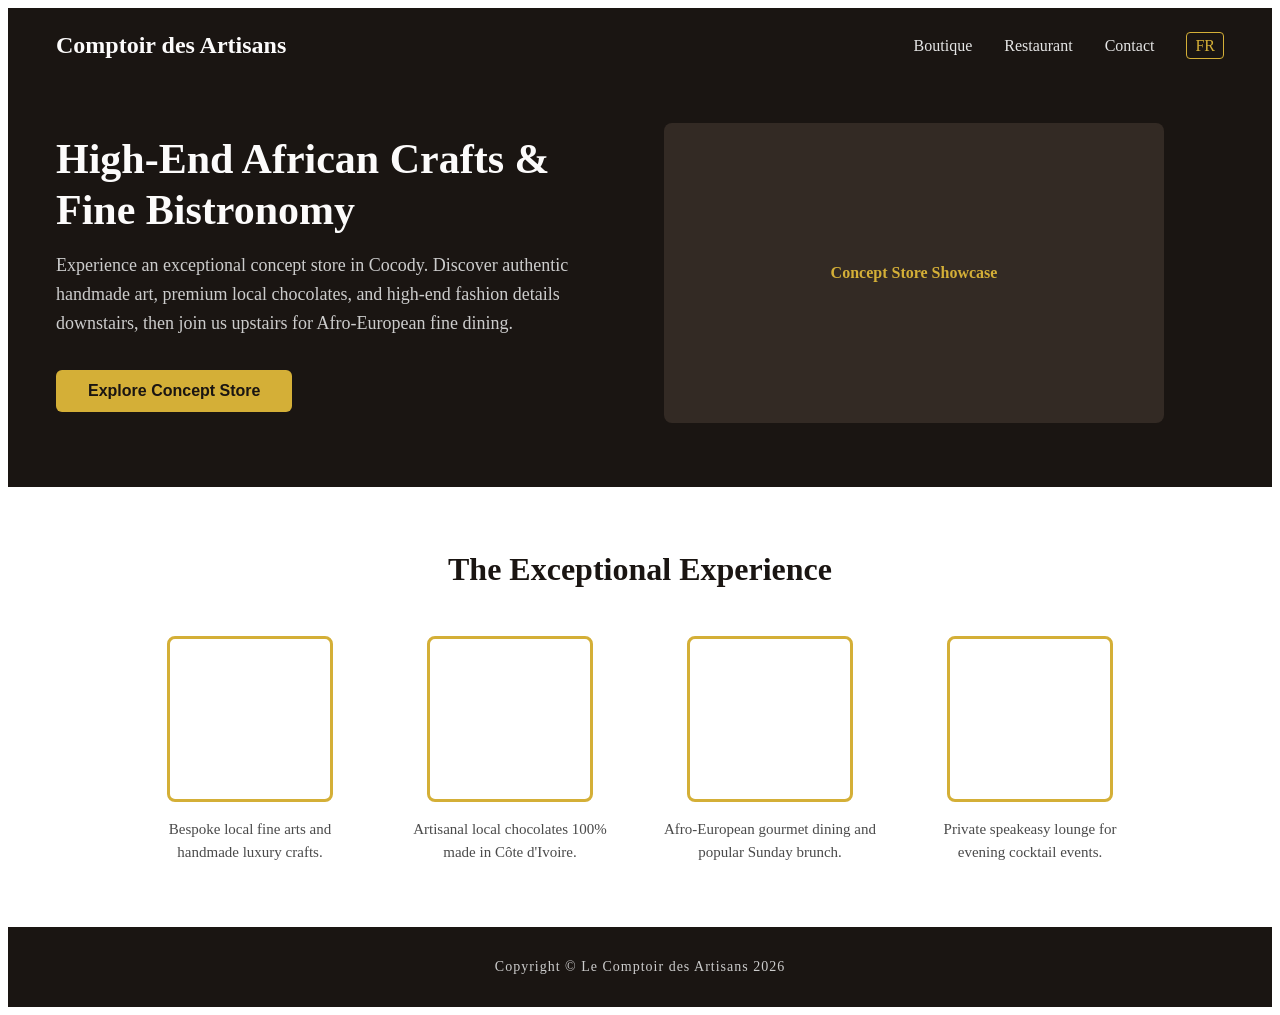
<file: index.html>
<!doctype html>
<html lang="en">
  <head>
    <meta charset="UTF-8" />
    <meta name="viewport" content="width=device-width, initial-scale=1.0" />
    <title>Le Comptoir des Artisans - Premium Concept Store</title>
    <link rel="stylesheet" href="style.css" />
  </head>
  <body>
    <div class="hero-container">
      <div class="header">
        <div class="logo">Comptoir des Artisans</div>
        <ul class="nav-links">
          <li><a href="#">Boutique</a></li>
          <li><a href="#">Restaurant</a></li>
          <li><a href="#">Contact</a></li>
          <li><a href="index-fr.html" class="lang-switch">FR</a></li>
        </ul>
      </div>

      <div class="hero-content">
        <div class="hero-left">
          <h1>High-End African Crafts & Fine Bistronomy</h1>
          <p>
            Experience an exceptional concept store in Cocody. Discover
            authentic handmade art, premium local chocolates, and high-end
            fashion details downstairs, then join us upstairs for Afro-European
            fine dining.
          </p>
          <button class="hero-btn">Explore Concept Store</button>
        </div>
        <div class="hero-right">
          <div class="image-placeholder">Concept Store Showcase</div>
        </div>
      </div>
    </div>

    <div class="info-container">
      <h2>The Exceptional Experience</h2>
      <div class="grid-pond">
        <div class="info-card">
          <div class="card-box"></div>
          <p>Bespoke local fine arts and handmade luxury crafts.</p>
        </div>
        <div class="info-card">
          <div class="card-box"></div>
          <p>Artisanal local chocolates 100% made in Côte d'Ivoire.</p>
        </div>
        <div class="info-card">
          <div class="card-box"></div>
          <p>Afro-European gourmet dining and popular Sunday brunch.</p>
        </div>
        <div class="info-card">
          <div class="card-box"></div>
          <p>Private speakeasy lounge for evening cocktail events.</p>
        </div>
      </div>
    </div>

    <div class="footer">Copyright © Le Comptoir des Artisans 2026</div>
  </body>
</html>
</file>
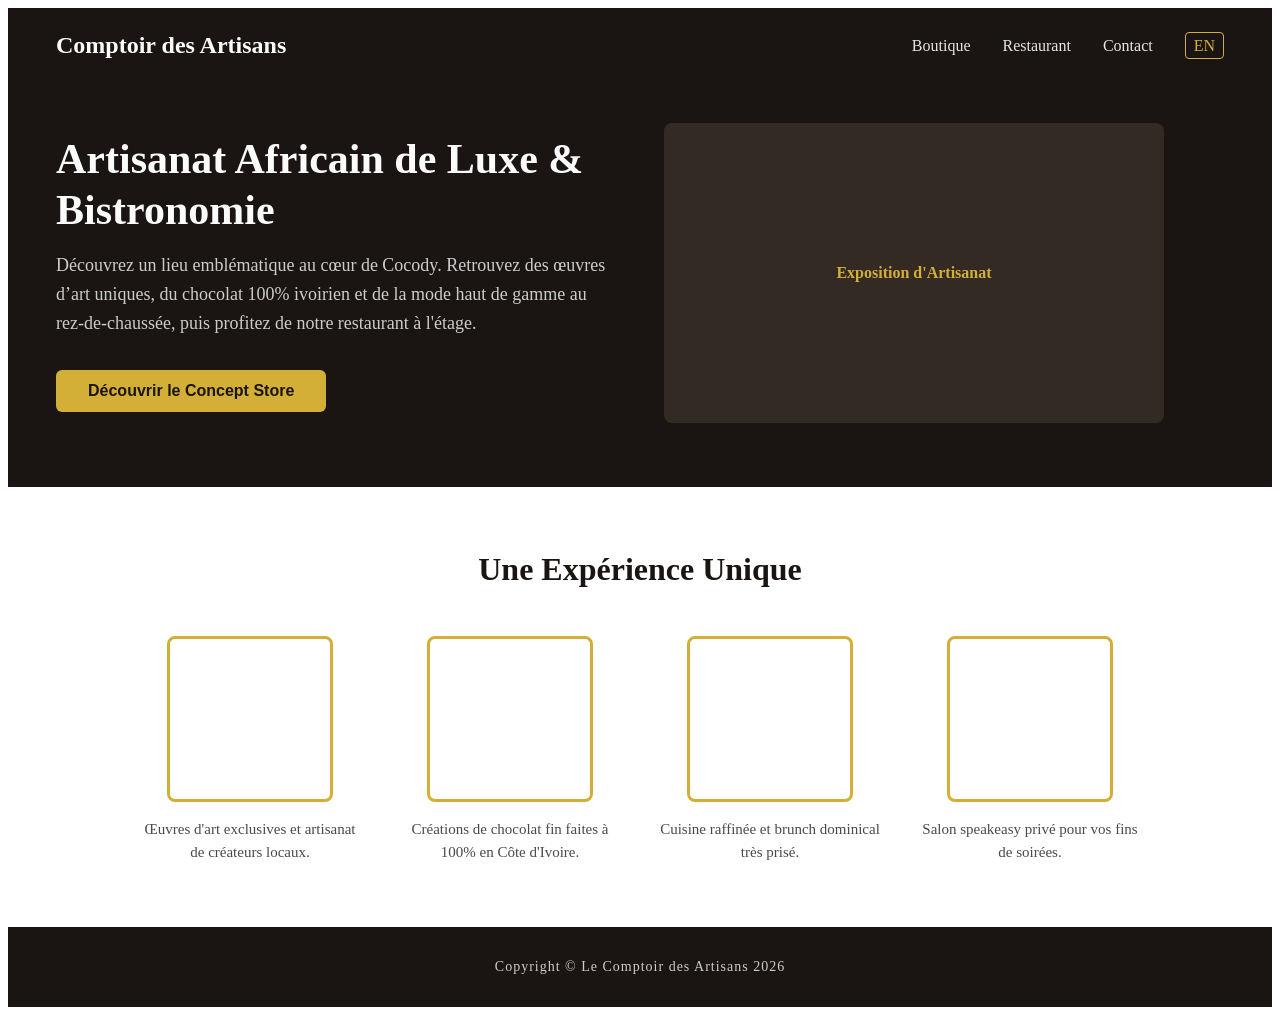
<file: index-fr.html>
<!doctype html>
<html lang="fr">
  <head>
    <meta charset="UTF-8" />
    <meta name="viewport" content="width=device-width, initial-scale=1.0" />
    <title>Le Comptoir des Artisans - Concept Store de Luxe</title>
    <link rel="stylesheet" href="style.css" />
  </head>
  <body>
    <div class="hero-container">
      <div class="header">
        <div class="logo">Comptoir des Artisans</div>
        <ul class="nav-links">
          <li><a href="#">Boutique</a></li>
          <li><a href="#">Restaurant</a></li>
          <li><a href="#">Contact</a></li>
          <li><a href="index.html" class="lang-switch">EN</a></li>
        </ul>
      </div>

      <div class="hero-content">
        <div class="hero-left">
          <h1>Artisanat Africain de Luxe & Bistronomie</h1>
          <p>
            Découvrez un lieu emblématique au cœur de Cocody. Retrouvez des
            œuvres d’art uniques, du chocolat 100% ivoirien et de la mode haut
            de gamme au rez-de-chaussée, puis profitez de notre restaurant à
            l'étage.
          </p>
          <button class="hero-btn">Découvrir le Concept Store</button>
        </div>
        <div class="hero-right">
          <div class="image-placeholder">Exposition d'Artisanat</div>
        </div>
      </div>
    </div>

    <div class="info-container">
      <h2>Une Expérience Unique</h2>
      <div class="grid-pond">
        <div class="info-card">
          <div class="card-box"></div>
          <p>Œuvres d'art exclusives et artisanat de créateurs locaux.</p>
        </div>
        <div class="info-card">
          <div class="card-box"></div>
          <p>Créations de chocolat fin faites à 100% en Côte d'Ivoire.</p>
        </div>
        <div class="info-card">
          <div class="card-box"></div>
          <p>Cuisine raffinée et brunch dominical très prisé.</p>
        </div>
        <div class="info-card">
          <div class="card-box"></div>
          <p>Salon speakeasy privé pour vos fins de soirées.</p>
        </div>
      </div>
    </div>

    <div class="footer">Copyright © Le Comptoir des Artisans 2026</div>
  </body>
</html>
</file>
<file: style.css>
.hero-container {
  background-color: #1a1512;
  padding: 24px 48px 64px 48px;
}

.header {
  display: flex;
  justify-content: space-between;
  align-items: center;
  margin-bottom: 64px;
  flex-wrap: wrap;
  gap: 16px;
}

.logo {
  font-size: 24px;
  font-weight: 700;
  color: #fcfbfb;
}

.nav-links {
  list-style-type: none;
  margin: 0;
  padding: 0;
  display: flex;
  gap: 32px;
  flex-wrap: wrap;
  justify-content: center;
}

.nav-links a {
  text-decoration: none;
  color: #e5e5e5;
  font-size: 16px;
  font-weight: 500;
}

.lang-switch {
  border: 1px solid #d4af37;
  padding: 4px 8px;
  border-radius: 4px;
  color: #d4af37 !important;
}

.hero-content {
  display: flex;
  flex-wrap: wrap;
  align-items: center;
  gap: 48px;
}

.hero-left,
.hero-right {
  flex: 1;
  min-width: 280px;
}

.hero-left h1 {
  font-size: 42px;
  font-weight: 800;
  color: #fcfbfb;
  margin: 0 0 16px 0;
  overflow-wrap: break-word;
  word-break: break-word;
  line-height: 1.2;
}

.hero-left p {
  font-size: 18px;
  color: #cccccc;
  line-height: 1.6;
  margin: 0 0 32px 0;
}

.hero-btn {
  background-color: #d4af37;
  color: #1a1512;
  font-size: 16px;
  font-weight: 700;
  padding: 12px 32px;
  border: none;
  border-radius: 6px;
  cursor: pointer;
}

.image-placeholder {
  background-color: #332a24;
  color: #d4af37;
  height: 300px;
  width: 100%;
  max-width: 500px;
  display: flex;
  align-items: center;
  justify-content: center;
  border-radius: 8px;
  font-weight: 600;
  text-align: center;
  padding: 16px;
  box-sizing: border-box;
}

.info-container {
  padding: 64px 24px;
  background-color: #ffffff;
  text-align: center;
}

.info-container h2 {
  font-size: 32px;
  font-weight: 800;
  color: #1a1512;
  margin: 0 0 48px 0;
}

.grid-pond {
  display: flex;
  justify-content: center;
  align-items: flex-start;
  gap: 40px;
  flex-wrap: wrap;
}

.info-card {
  width: 220px;
  display: flex;
  flex-direction: column;
  align-items: center;
}

.card-box {
  width: 160px;
  height: 160px;
  border: 3px solid #d4af37;
  border-radius: 8px;
  background-color: #ffffff;
  margin-bottom: 16px;
}

.info-card p {
  font-size: 15px;
  color: #4a4a4a;
  margin: 0;
  line-height: 1.5;
}

.footer {
  background-color: #1a1512;
  color: #cccccc;
  padding: 32px 24px;
  display: flex;
  justify-content: center;
  align-items: center;
  font-size: 14px;
  font-weight: 500;
  letter-spacing: 1px;
}

.hero-img {
  width: 100%;
  max-width: 450px;
  height: 320px;
  object-fit: cover;
  border-radius: 12px;
  border: 1px solid #d4af37;
  box-shadow: 0 12px 24px rgba(0,0,0,0.4);
}

.pillar-img {
  width: 100%;
  height: 100%;
  object-fit: cover;
  border-radius: 5px;
}
</file>
